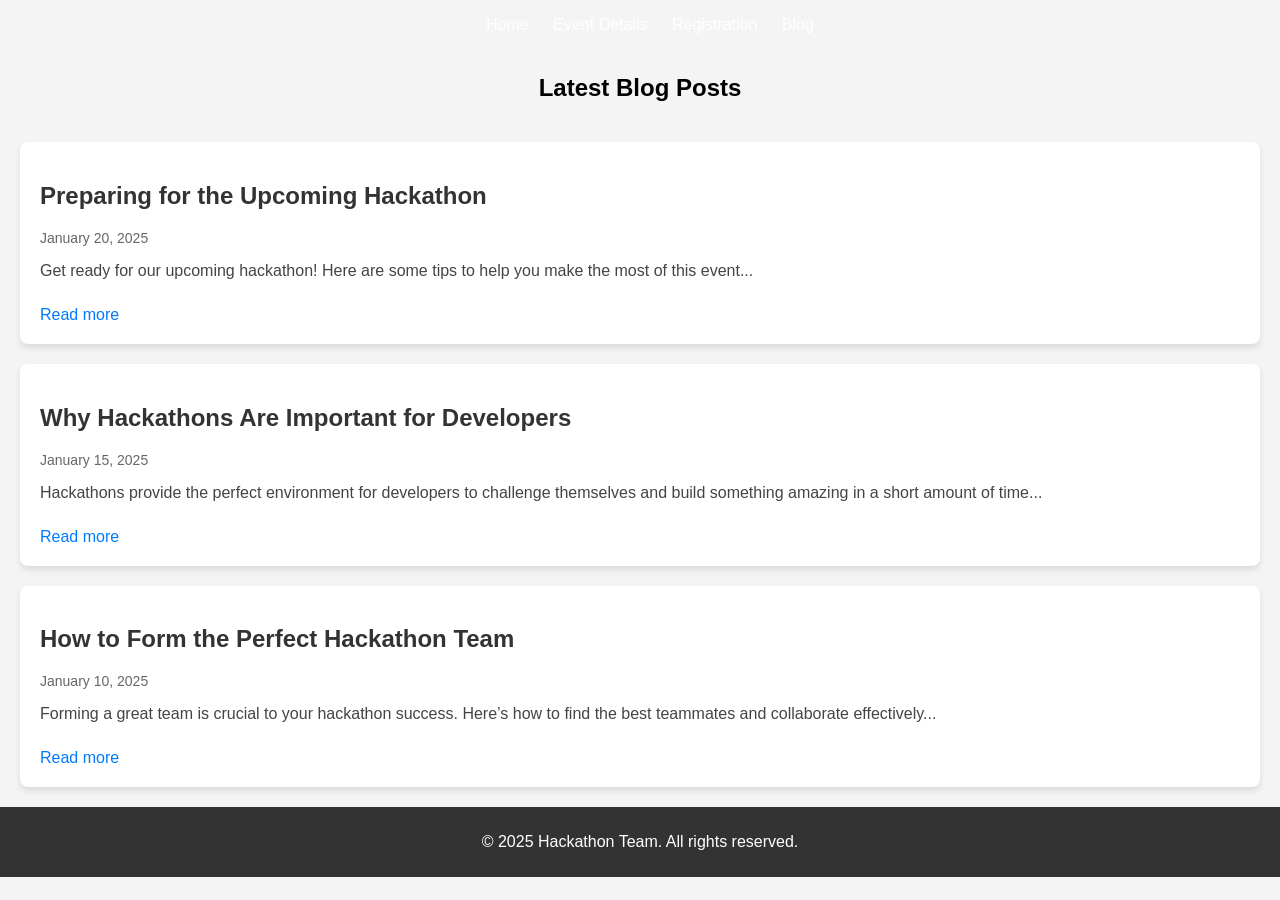
<file: HTML Files/blog.html>
<!DOCTYPE html>
<html lang="en">
<head>
    <meta charset="UTF-8">
    <meta name="viewport" content="width=device-width, initial-scale=1.0">
    <title>Hackathon Blog</title>
    <link rel="stylesheet" href="/CSS Files/blog.css">
</head>
<body>
    <header>
        <nav>
            <ul>
                <li><a href="#overview">Home</a></li>
                <li><a href="#event-details">Event Details</a></li>
                <li><a href="#registration">Registration</a></li>
                <li><a href="#blog">Blog</a></li>
            </ul>
        </nav>
    </header>

    <main>
        <section id="blog">
            <h1>Latest Blog Posts</h1>
            <article class="blog-post">
                <h2>Preparing for the Upcoming Hackathon</h2>
                <p class="date">January 20, 2025</p>
                <p class="content">Get ready for our upcoming hackathon! Here are some tips to help you make the most of this event...</p>
                <a href="/HTML Files/events.html" class="read-more">Read more</a>
            </article>

            <article class="blog-post">
                <h2>Why Hackathons Are Important for Developers</h2>
                <p class="date">January 15, 2025</p>
                <p class="content">Hackathons provide the perfect environment for developers to challenge themselves and build something amazing in a short amount of time...</p>
                <a href="post2.html" class="read-more">Read more</a>
            </article>

            <article class="blog-post">
                <h2>How to Form the Perfect Hackathon Team</h2>
                <p class="date">January 10, 2025</p>
                <p class="content">Forming a great team is crucial to your hackathon success. Here’s how to find the best teammates and collaborate effectively...</p>
                <a href="" class="read-more">Read more</a>
            </article>
        </section>
    </main>

    <footer>
        <p>&copy; 2025 Hackathon Team. All rights reserved.</p>
    </footer>

</body>
</html>
</file>
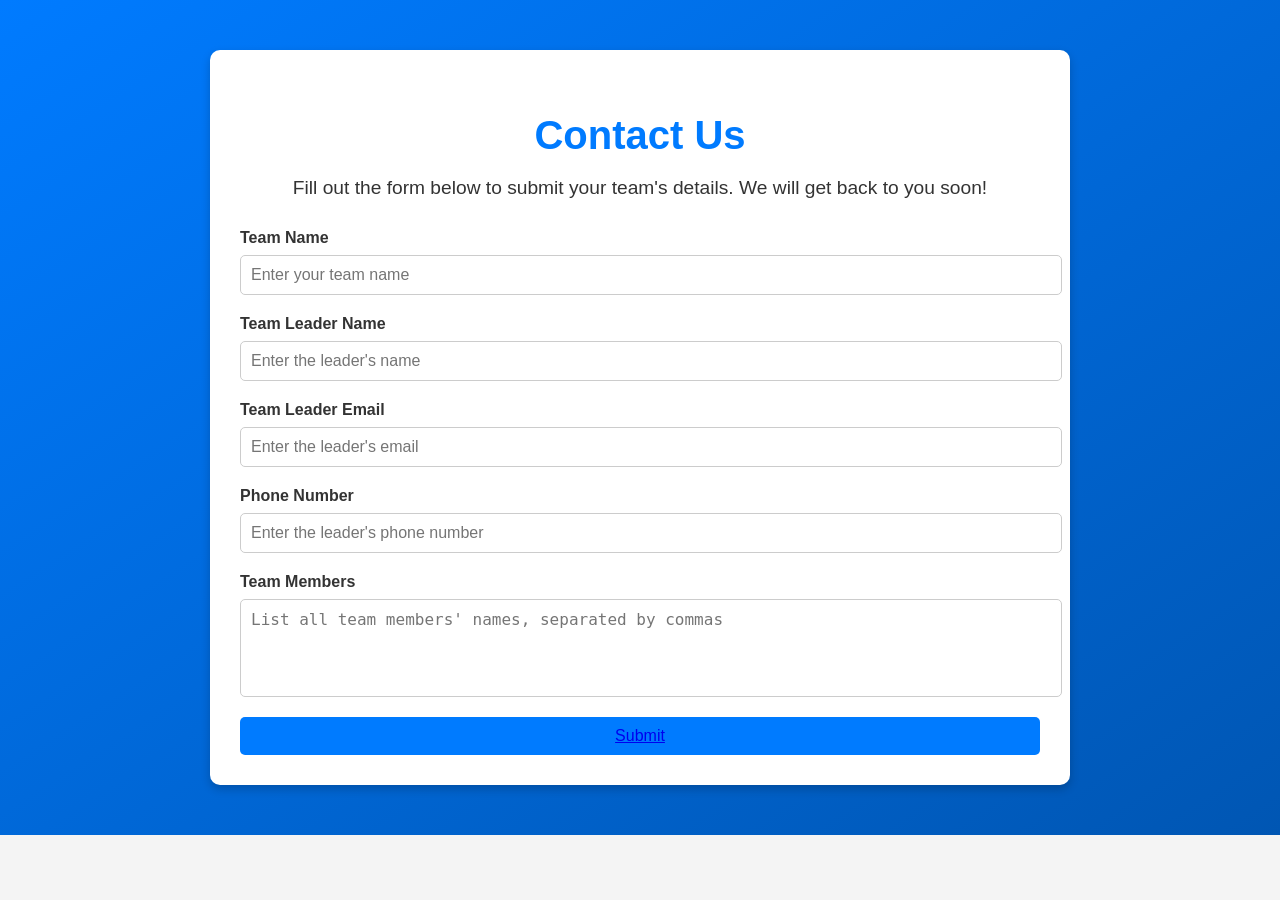
<file: HTML Files/contact.html>
<!DOCTYPE html>
<html lang="en">
<head>
  <meta charset="UTF-8">
  <meta name="viewport" content="width=device-width, initial-scale=1.0">
  <title>Contact Us</title>
  <link rel="stylesheet" href="/CSS Files/contact.css">
</head>
<body>
  <section class="contact-section">
    <div class="container">
      <h1 class="title">Contact Us</h1>
      <p class="description">Fill out the form below to submit your team's details. We will get back to you soon!</p>
      <form class="contact-form">
        <div class="form-group">
          <label for="team-name">Team Name</label>
          <input type="text" id="team-name" name="team-name" placeholder="Enter your team name" required>
        </div>
        <div class="form-group">
          <label for="leader-name">Team Leader Name</label>
          <input type="text" id="leader-name" name="leader-name" placeholder="Enter the leader's name" required>
        </div>
        <div class="form-group">
          <label for="email">Team Leader Email</label>
          <input type="email" id="email" name="email" placeholder="Enter the leader's email" required>
        </div>
        <div class="form-group">
          <label for="phone">Phone Number</label>
          <input type="tel" id="phone" name="phone" placeholder="Enter the leader's phone number" required>
        </div>
        <div class="form-group">
          <label for="members">Team Members</label>
          <textarea id="members" name="members" rows="4" placeholder="List all team members' names, separated by commas" required></textarea>
        </div>
        <button type="submit" class="btn-submit"><a href="./support.html">Submit</a> </button>
      </form>
    </div>
  </section>
</body>
</html>
</file>
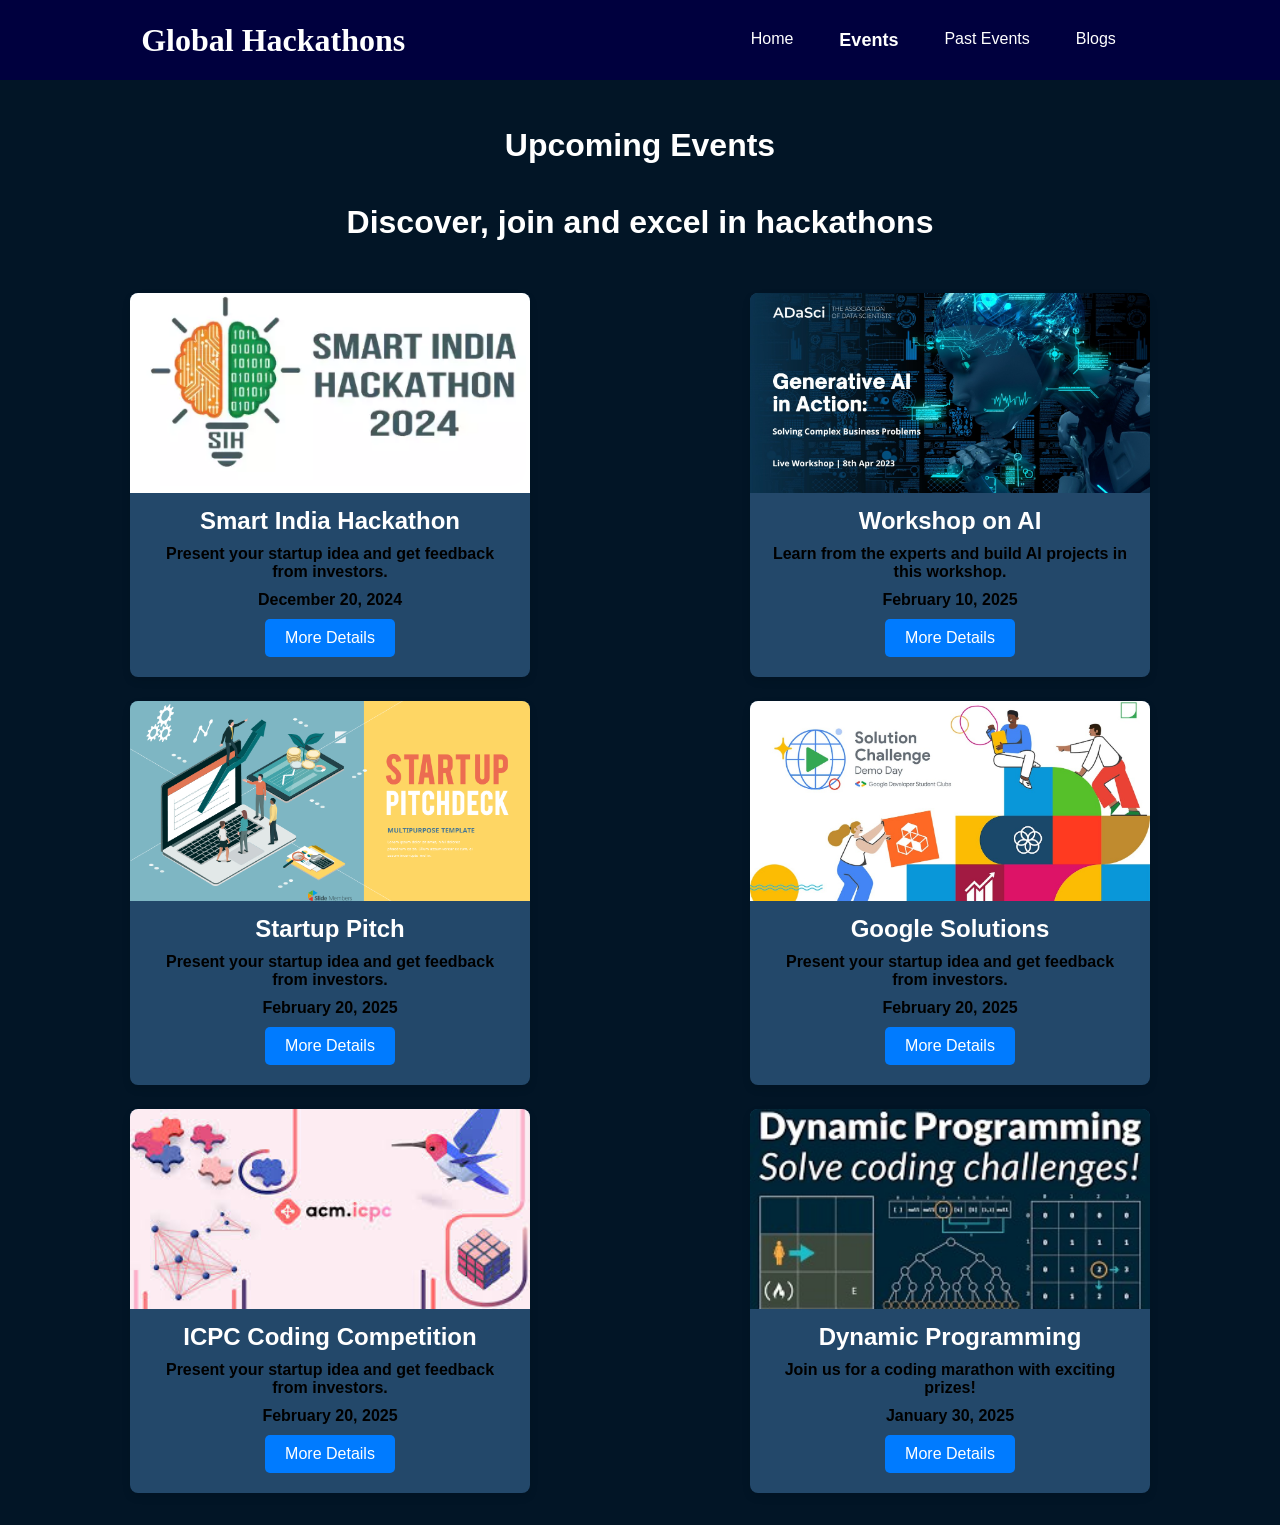
<file: HTML Files/events.html>
<!DOCTYPE html>
<html lang="en">
<head>
    <meta charset="UTF-8">
    <meta name="viewport" content="width=device-width, initial-scale=1.0">
    <title>Events - HackHub</title>
    <link rel="stylesheet" href="/CSS Files/events.css">
</head>
<body>
    <header>
        <nav>
            <div
            class="left"
            style="
              font-family:  'sans-serif';
              font-size: 2rem;
              font-weight: 700;
            "
          >
            Global Hackathons
          </div>
          <div class="right">
            <ul id="menu">
              <li><a href="index.html">Home</a></li>
              <li><a href="#" class="events"><b>Events</b></a></li>
              <li><a href="pastevents.html">Past Events</a></li>
              <li><a href="blog.html">Blogs</a></li>
           
            <!-- <ul id="signup">
              <b class="signin"><a href="/colorlib-regform-7/signin.html">Sign In</a></b>
              <b class="signup"><a href="/colorlib-regform-7/signup.html">Sign up</a></b>
          </ul> -->
        </ul>
          </div>
        </nav>
      </header>
    <div class="back">
        <section class="events-section" id="events">
            <h1>Upcoming Events</h1>
            <h3>Discover, join and excel in hackathons</h3>
            <div class="Back">
                <div class="events-container">
                    <div class="event-card">
                        <img src="/Images/SIH12.png" alt="Event 4">
                        <h3> Smart India Hackathon</h3>
                      <b>  <p>Present your startup idea and get feedback from investors.</p></b>
                        <span class="date">December 20, 2024</span>
                        <button class="more-details-btn">More Details</button>
                    </div>

                    <div class="event-card">
                        <img src="/Images/genai.jpeg" alt="Event 2">
                        <h3> Workshop on AI</h3>
                       <b> <p>Learn from the experts and build AI projects in this workshop.</p></b>
                        <span class="date">February 10, 2025</span>
                        <button class="more-details-btn">More Details</button>
                    </div>

                    <div class="event-card">
                        <img src="/Images/startup.jpeg" alt="Event 3">
                        <h3> Startup Pitch</h3>
                        <b><p>Present your startup idea and get feedback from investors.</p></b>
                        <span class="date">February 20, 2025</span>
                        <button class="more-details-btn">More Details</button>
                    </div>
                    <div class="event-card">
                        <img src="/Images/gGDg.jpeg" alt="Event 4">
                        <h3> Google Solutions</h3>
                       <b> <p>Present your startup idea and get feedback from investors.</p></b>
                        <span class="date">February 20, 2025</span>
                        <button class="more-details-btn">More Details</button>
                    </div>
                    <div class="event-card">
                        <img src="/Images/icpc.jpeg" alt="Event 4">
                        <h3> ICPC Coding Competition</h3>
                       <b> <p>Present your startup idea and get feedback from investors.</p></b>
                        <span class="date">February 20, 2025</span>
                        <button class="more-details-btn">More Details</button>
                    </div>
                    <div class="event-card">
                        <img src="/Images/dynamic.jpeg" alt="Event 1">
                        <h3> Dynamic Programming</h3>
                       <b> <p>Join us for a coding marathon with exciting prizes!</p></b>
                        <span class="date">January 30, 2025</span>
                        <button class="more-details-btn">More Details</button>

                    </div>
                </div>
            </div>
        </section>
    </div>
</body>
</html>
</file>
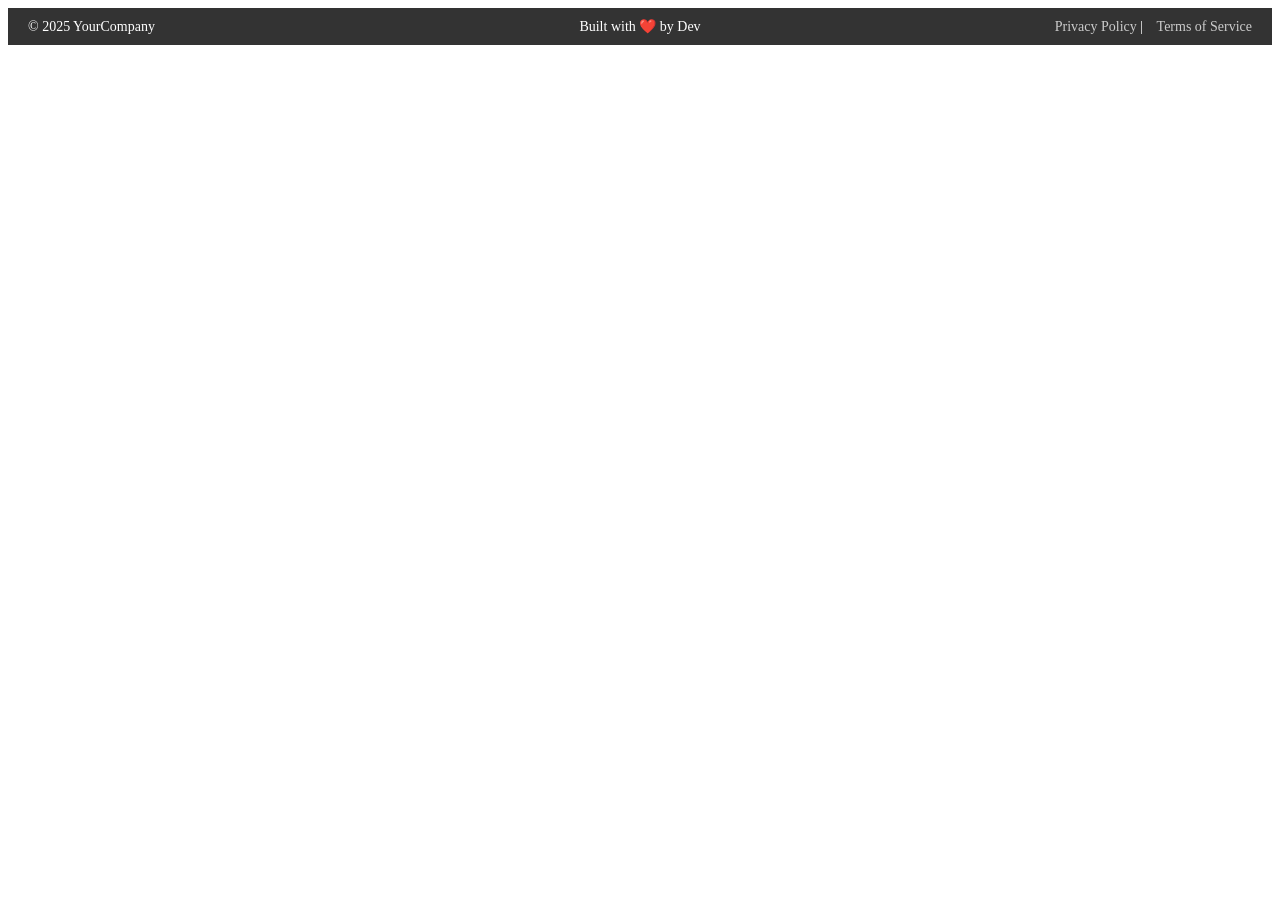
<file: HTML Files/footer.html>
<!DOCTYPE html>
<html lang="en">
<head>
   <meta charset="UTF-8">
   <meta name="viewport" content="width=device-width, initial-scale=1.0">
   <title>FOOTER</title>
   <link rel="stylesheet" href="/CSS Files/footer.css">
</head>
<body>
   <footer class="footer">
       <div class="footer-section left">© 2025 YourCompany</div>
       <div class="footer-section center">Built with ❤️ by Dev</div>
       <div class="footer-section right">
         <a href="#">Privacy Policy</a> | <a href="#">Terms of Service</a>
       </div>
     </footer>
     
</body>
</html>
</file>
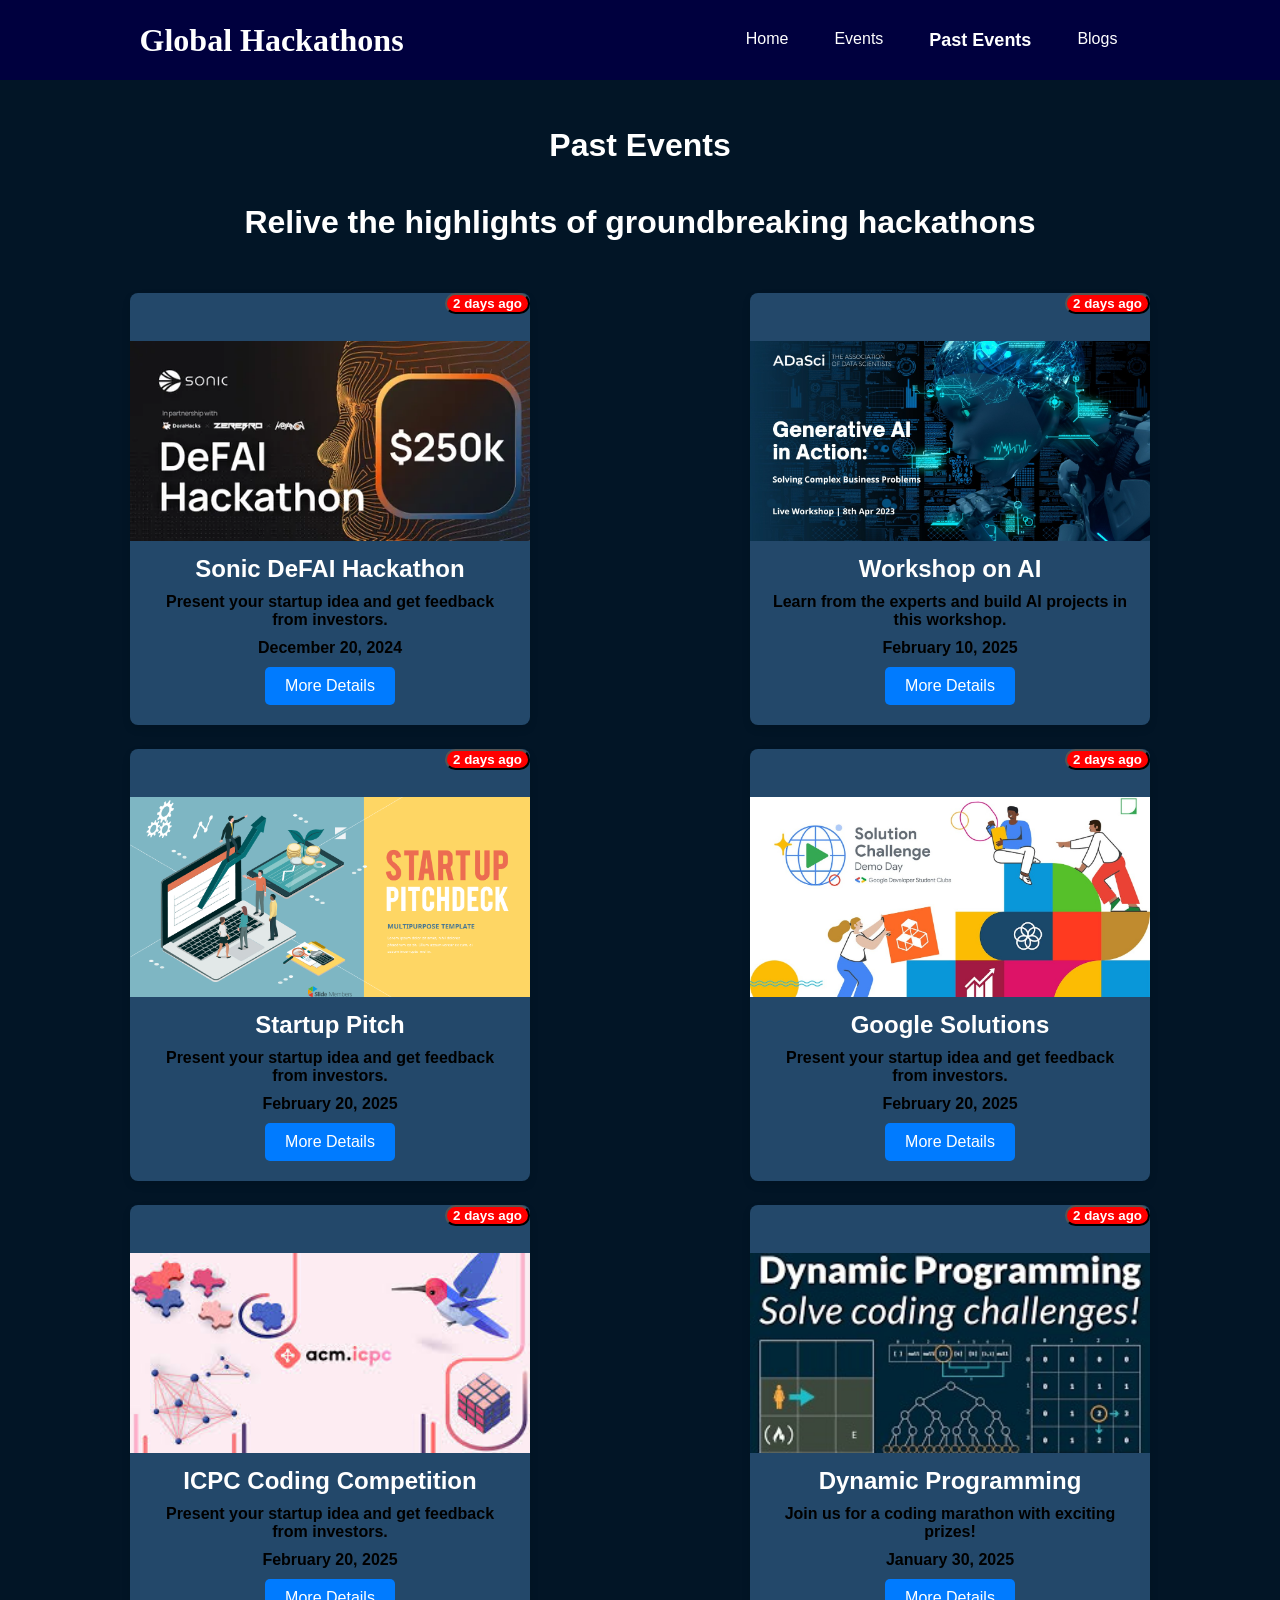
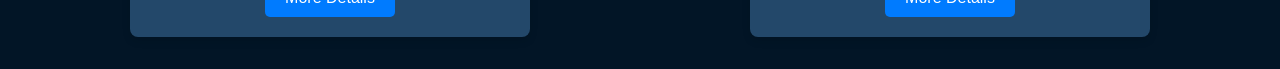
<file: HTML Files/pastevents.html>
<!DOCTYPE html>
<html lang="en">
<head>
    <meta charset="UTF-8">
    <meta name="viewport" content="width=device-width, initial-scale=1.0">
    <title>Past Events - HackHub</title>
    <link rel="stylesheet" href="/CSS Files/pastevents.css">
</head>
<body>
    <header>
        <nav>
            <div
            class="left"
            style="
              font-family:  'sans-serif';
              font-size: 2rem;
              font-weight: 700;
            "
          >
            Global Hackathons
          </div>
          <div class="right">
            <ul id="menu">
              <li class="active"><a href="./index.html">Home</a></li>
              <li><a href="events.html">Events</a></li>
              <li><a href="#" class="pastevents"><b>Past Events</b></a></li>
              <li><a href="./blog.html">Blogs</a></li>
            </ul>
            <!-- <ul id="signup">
                <b class="signin"><a href="/colorlib-regform-7/signin.html">Sign In</a></b>
                <b class="signup"><a href="/colorlib-regform-7/signup.html">Sign up</a></b>
            </ul> -->
          </div>
        </nav>
      </header>
    <div class="back">
        <section class="events-section" id="events">
            <h1>Past Events</h1>
            <h3>Relive the highlights of groundbreaking hackathons</h3>
            <div class="Back">
                <div class="events-container">
                    <div class="event-card" id="event-card1">
                        <span class="button">
                            <button class="pastdate"><b>2 days ago</b></button>
                        </span>
                        <img src="/Images/soni defai.webp" alt="Event 4">
                        <h3>Sonic DeFAI Hackathon</h3>
                        <b><p>Present your startup idea and get feedback from investors.</p></b>
                        <span class="date">December 20, 2024</span>
                        <button class="more-details-btn">More Details</button>
                    </div>
                    

                    <div class="event-card" id="event-card2">
                        <span class="button">
                            <button class="pastdate"><b>2 days ago</b></button>
                        </span>
                        <img src="/Images/genai.jpeg" alt="Event 2">
                        <h3> Workshop on AI</h3>
                       <b> <p>Learn from the experts and build AI projects in this workshop.</p></b>
                        <span class="date">February 10, 2025</span>
                        <button class="more-details-btn">More Details</button>
                    </div>

                    <div class="event-card" id="event-card3">
                        <span class="button">
                            <button class="pastdate"><b>2 days ago</b></button>
                        </span>
                        <img src="/Images/startup.jpeg" alt="Event 3">
                        <h3> Startup Pitch</h3>
                        <b><p>Present your startup idea and get feedback from investors.</p></b>
                        <span class="date">February 20, 2025</span>
                        <button class="more-details-btn">More Details</button>
                    </div>
                    <div class="event-card" id="event-card4">
                        <span class="button">
                            <button class="pastdate"><b>2 days ago</b></button>
                        </span>
                        <img src="/Images/gGDg.jpeg" alt="Event 4">
                        <h3> Google Solutions</h3>
                       <b> <p>Present your startup idea and get feedback from investors.</p></b>
                        <span class="date">February 20, 2025</span>
                        <button class="more-details-btn">More Details</button>
                    </div>
                    <div class="event-card" id="event-card5">
                        <span class="button">
                            <button class="pastdate"><b>2 days ago</b></button>
                        </span>
                        <img src="/Images/icpc.jpeg" alt="Event 4">
                        <h3> ICPC Coding Competition</h3>
                       <b> <p>Present your startup idea and get feedback from investors.</p></b>
                        <span class="date">February 20, 2025</span>
                        <button class="more-details-btn">More Details</button>
                    </div>
                    <div class="event-card" id="event-card6">
                        <span class="button">
                            <button class="pastdate"><b>2 days ago</b></button>
                        </span>
                        <img src="/Images/dynamic.jpeg" alt="Event 1">
                        <h3> Dynamic Programming</h3>
                       <b> <p>Join us for a coding marathon with exciting prizes!</p></b>
                        <span class="date">January 30, 2025</span>
                        <button class="more-details-btn">More Details</button>

                    </div>
                </div>
            </div>
        </section>
    </div>

</body>
</html>
</file>
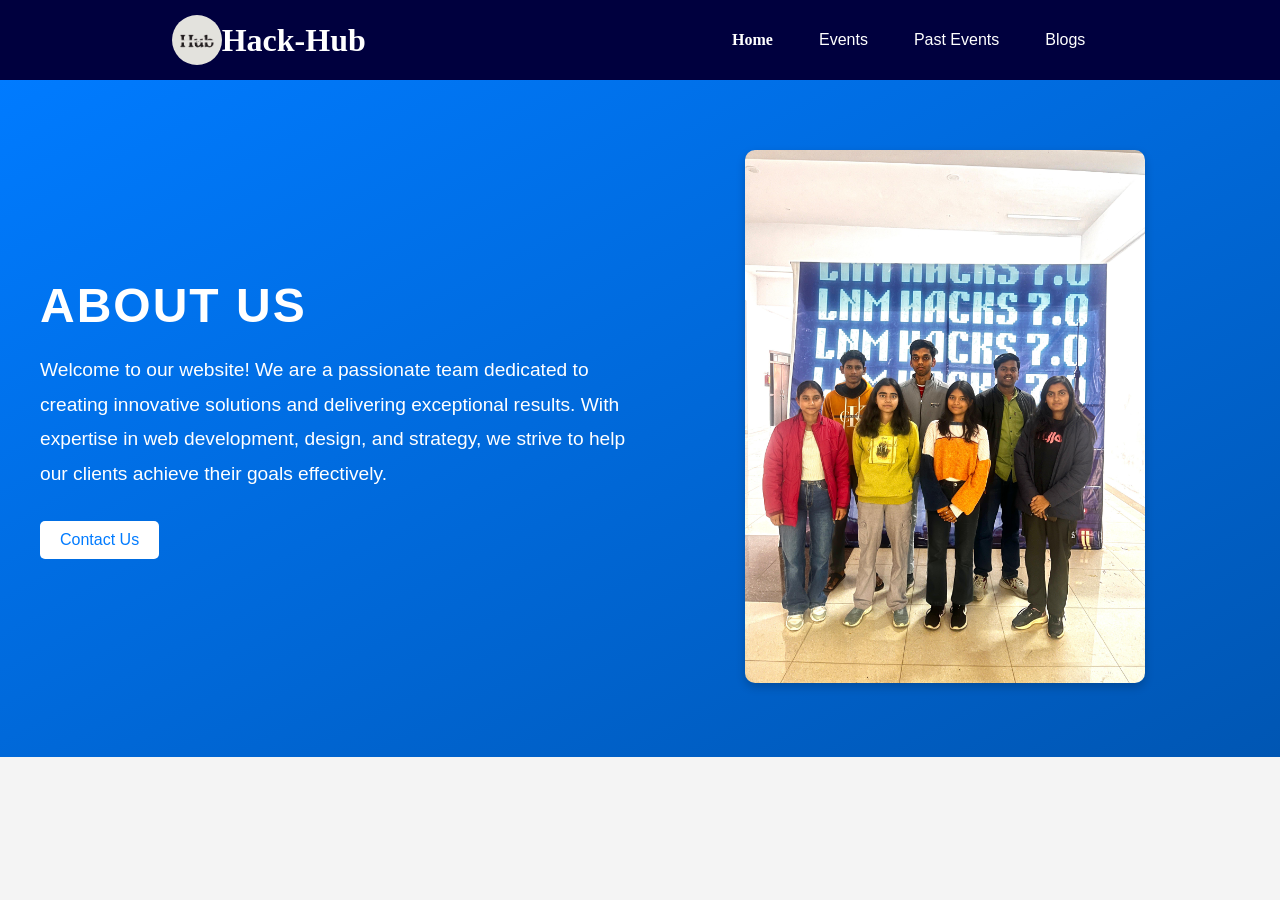
<file: HTML Files/support.html>
<!DOCTYPE html>
<html lang="en">
  <head>
    <meta charset="UTF-8" />
    <meta name="viewport" content="width=device-width, initial-scale=1.0" />
    <title>Support - HackHub</title>
    <link rel="stylesheet" href="/CSS Files/support.css" />
  </head>
  <body>
    <header>
      <nav>
        <div
          class="left"
          style="
            font-family: 'Poppins', 'sans-serif';
            font-size: 2rem;
            font-weight: 700;
          "
        >
          <img src="/Images/teamlogo.jpg" alt="logo" id="teamlogo" />Hack-Hub
        </div>
        <div class="right">
          <ul id="menu">
            <li>
              <a
                href="index.html"
                class="overview"
                style="font-family: 'Poppins', 'sans-serif'; font-size: 1rem"
                ><b>Home</b></a
              >
            </li>
            <li><a href="./events.html">Events</a></li>
            <li><a href="./pastevents.html">Past Events</a></li>
            <li><a href="./blog.html">Blogs</a></li>
          </ul>
        </div>
      </nav>
    </header>
    <section class="about-section">
        <div class="container">
          <div class="about-content">
            <h1 class="title">About Us</h1>
            <p class="description">
              Welcome to our website! We are a passionate team dedicated to creating innovative solutions and delivering exceptional results. 
              With expertise in web development, design, and strategy, we strive to help our clients achieve their goals effectively.
            </p>
            <a href="./contact.html" class="btn-primary">Contact Us</a>
          </div>
          <div class="about-image">
            <img  src="/Images/TeamImage.jpg" alt="About Us">
          </div>
        </div>
      </section>
  </body>
</html>
</file>
<file: CSS Files/blog.css>
/* styles.css */
body {
    font-family: Arial, sans-serif;
    margin: 0;
    padding: 0;
    background-color: #f4f4f4;
}

nav ul {
    list-style-type: none;
    text-align: center;
}

nav ul li {
    display: inline;
    margin-right: 20px;
}

nav ul li a {
    color: white;
    text-decoration: none;
}

h1 {
    text-align: center;
    padding: 20px 0;
}
    
.blog-post {
    background-color: white;
    padding: 20px;
    margin: 20px;
    border-radius: 8px;
    box-shadow: 0 4px 6px rgba(0, 0, 0, 0.1);
}

.blog-post h2 {
    font-size: 24px;
    color: #333;
}

.blog-post .date {
    font-size: 14px;
    color: #666;
}

.blog-post .content {
    font-size: 16px;
    color: #444;
}

.read-more {
    display: inline-block;
    margin-top: 10px;
    color: #007bff;
    text-decoration: none;
}

.read-more:hover {
    text-decoration: underline;
}

footer {
    background-color: #333;
    color: white;
    text-align: center;
    padding: 10px 0;
}
</file>
<file: CSS Files/contact.css>
/* Global Styles */
body {
    font-family: 'Arial', sans-serif;
    margin: 0;
    padding: 0;
    box-sizing: border-box;
    background-color: #f4f4f4;
  }
  
  /* Contact Section */
  .contact-section {
    background: linear-gradient(to bottom right, #007bff, #0056b3);
    color: white;
    padding: 50px 20px;
    text-align: center;
  }
  
  .container {
    max-width: 800px;
    margin: 0 auto;
    background: white;
    border-radius: 10px;
    padding: 30px;
    box-shadow: 0 4px 10px rgba(0, 0, 0, 0.2);
    color: #333;
  }
  
  .title {
    font-size: 2.5rem;
    margin-bottom: 10px;
    color: #007bff;
  }
  
  .description {
    font-size: 1.2rem;
    margin-bottom: 30px;
  }
  
  /* Form Styling */
  .contact-form {
    display: flex;
    flex-direction: column;
    gap: 20px;
  }
  
  .form-group {
    display: flex;
    flex-direction: column;
    text-align: left;
  }
  
  label {
    font-weight: bold;
    margin-bottom: 8px;
    font-size: 1rem;
  }
  
  input,
  textarea {
    padding: 10px;
    font-size: 1rem;
    border: 1px solid #ccc;
    border-radius: 5px;
    width: 100%;
    outline: none;
    transition: border-color 0.3s ease-in-out;
  }
  
  input:focus,
  textarea:focus {
    border-color: #007bff;
  }
  
  textarea {
    resize: none;
  }
  
  .btn-submit {
    padding: 10px 20px;
    background-color: #007bff;
    color: white;
    border: none;
    border-radius: 5px;
    font-size: 1rem;
    cursor: pointer;
    transition: all 0.3s ease-in-out;
  }
  
  .btn-submit:hover {
    background-color: #0056b3;
    transform: scale(1.05);
  }
  
  /* Responsive Design */
  @media (max-width: 600px) {
    .title {
      font-size: 2rem;
    }
  
    .description {
      font-size: 1rem;
    }
  
    input,
    textarea {
      font-size: 0.9rem;
    }
  
    .btn-submit {
      font-size: 0.9rem;
    }
  }
</file>
<file: CSS Files/events.css>
body {
    font-family: Arial, sans-serif;
    margin: 0;
    padding: 0;
    background-color: #f4f4f9;
}

nav {
    display: flex;
    justify-content: space-around;
    align-items: center;
    height: 80px;
    background-color: rgb(0, 0, 62);
  }
  .left {
    color: white;
    font-size: 1.5rem;
    display: flex;
    justify-content: center;
    align-items: center;
  }
  .left img {
    width: 65px;
    height: 65px;
    border-radius: 45px;
    margin-top: 16px;
    margin-bottom: 13px;
  }
  nav ul {
    display: flex;
    justify-content: center;
  }
  nav ul li {
    list-style: none;
    margin: 0 23px;
    cursor: pointer;
  }
  nav ul li a {
    text-decoration: none;
    color: white;
  }
  /* nav ul li a:hover {
    color: rgb(173, 173, 194);
    font-size: 0.97rem;
  } */

h1 {
    text-align: center;
    margin-bottom: 40px ;
    font-size: 2rem;
    color: #333;
    color: white;
}

h3 {
    text-align: center;
    margin: 40px 0;
    font-size: 2rem;
    color: #333;
    color: white;
}

.back {
    background-color: #021526;
        
}
.events-section {
    padding: 20px;
}

.events-container {
    display: flex;
    justify-content: space-around;
    flex-wrap: wrap;
}

.event-card {
    background-color: #23486A;
    border-radius: 8px;
    box-shadow: 0 4px 8px rgba(0, 0, 0, 0.1);
    width: 400px;
    margin: 12px;
    overflow: hidden;
    text-align: center;
    transition: transform 0.3s ease;
}

.event-card img {
    width: 100%;
    height: 200px;
    object-fit: cover;
}

.event-card h3 {
    font-size: 1.5rem;
    margin: 10px 0;
}

.event-card p {
    font-size: 1rem;
    margin: 10px 20px;
    color: black;
}

.date {
    display: block;
    margin: 10px 0;
    font-weight: bold;
    color: black;
}

.more-details-btn {
    background-color: #007BFF;
    color: white;
    border: none;
    padding: 10px 20px;
    cursor: pointer;
    margin-bottom: 20px;
    font-size: 1rem;
    border-radius: 5px;
    transition: background-color 0.3s;
}

.more-details-btn:hover {
    background-color: #0056b3;
}

.event-card:hover {
    transform: scale(1.05);
}

.events{
    font-size: large;
}

#menu a {
    position: relative; /* Ensures that the pseudo-element positions correctly */
}

#menu a::after {
    content: "";
    position: absolute;
    bottom: -5px;
    left: 0;
    width: 100%;
    height: 2px;
    background-color: white;
    transform: scaleX(0);
    transform-origin: left;
    transition: transform 0.3s ease;
}

#menu a:hover::after {
    transform: scaleX(1); /* Display the underline on hover */
}

*mohit navbar*/
#signup a{
  color: white;
  text-decoration: none;
  /* border: 2px solid black; */
  /* margin-left: 13rem; */
}

#signup{
  margin-left: 2rem;
  margin-right: -8rem;
  
}

.signin{
  margin-right: 2rem;
}

#signup a{
    color: white;
    text-decoration: none;
}
</file>
<file: CSS Files/footer.css>
/* Footer styling */
 .footer {
    display: flex;
    justify-content: space-between; /* Aligns sections left, center, and right */
    align-items: center; /* Vertically aligns items */
    padding: 10px 20px;
    background-color: #333;
    color: white;
    font-size: 14px;
  }
  
  /* Footer sections */
  .footer-section {
    flex: 1; /* Ensures equal space distribution */
  }
  
  .footer-section.center {
    text-align: center; /* Centers the content */
  }
  
  .footer-section.right {
    text-align: right; /* Right-aligns the content */
  }
  
  /* Links in the footer */
  .footer-section.right a {
    color: #ccc;
    text-decoration: none;
    margin-left: 10px;
  }
  
  .footer-section.right a:hover {
    color: #fff;
    text-decoration: underline;
  }
</file>
<file: CSS Files/pastevents.css>
body {
    font-family: Arial, sans-serif;
    margin: 0;
    padding: 0;
    background-color: #f4f4f9;
}

nav {
    display: flex;
    justify-content: space-around;
    align-items: center;
    height: 80px;
    background-color: rgb(0, 0, 62);
  }
  .left {
    color: white;
    font-size: 1.5rem;
  }
  nav ul {
    display: flex;
    justify-content: center;
  }
  nav ul li {
    list-style: none;
    margin: 0 23px;
    cursor: pointer;
  }
  nav ul li a {
    text-decoration: none;
    color: white;
  }
  /* nav ul li a:hover {
    color: rgb(173, 173, 194);
    font-size: 0.97rem;
  } */

h1 {
    text-align: center;
    margin-bottom: 40px ;
    font-size: 2rem;
    color: #333;
    color: white;
}

h3 {
    text-align: center;
    margin: 40px 0;
    font-size: 2rem;
    color: #333;
    color: white;
}

.back {
    background-color: #021526;
        
}
.events-section {
    padding: 20px;
}

.events-container {
    display: flex;
    justify-content: space-around;
    flex-wrap: wrap;
}

.event-card {
    background-color: #23486A;
    border-radius: 8px;
    box-shadow: 0 4px 8px rgba(0, 0, 0, 0.1);
    width: 400px;
    margin: 12px;
    overflow: hidden;
    text-align: center;
    transition: transform 0.3s ease;
}

.button {
    display: flex;
    justify-content: flex-end;
    /* padding: 10px; */
}

.pastdate{
    border-radius: 1rem;
    color: white;
    background-color: red;
}

.event-card img{
    margin-top: 3vh;
}

.event-card img {
    width: 100%;
    height: 200px;
    object-fit: cover;
}

.event-card h3 {
    font-size: 1.5rem;
    margin: 10px 0;
}

.event-card p {
    font-size: 1rem;
    margin: 10px 20px;
    color: black;
}

.date {
    display: block;
    margin: 10px 0;
    font-weight: bold;
    color: black;
}

.more-details-btn {
    background-color: #007BFF;
    color: white;
    border: none;
    padding: 10px 20px;
    cursor: pointer;
    margin-bottom: 20px;
    font-size: 1rem;
    border-radius: 5px;
    transition: background-color 0.3s;
}

.more-details-btn:hover {
    background-color: #0056b3;
}

.event-card:hover {
    transform: scale(1.05);
}

.right{
    display: flex;
}

#signup a{
    color: white;
    text-decoration: none;
    /* border: 2px solid black; */
    /* margin-left: 13rem; */
}

#signup{
    margin-left: 2rem;
    margin-right: -8rem;
}

.signin{
    margin-right: 2rem;
}

#menu a {
    position: relative; /* Ensures that the pseudo-element positions correctly */
}

#menu a::after {
    content: "";
    position: absolute;
    bottom: -5px;
    left: 0;
    width: 100%;
    height: 2px;
    background-color: white;
    transform: scaleX(0);
    transform-origin: left;
    transition: transform 0.3s ease;
}

#menu a:hover::after {
    transform: scaleX(1); /* Display the underline on hover */
}


.pastevents{
    font-size: large;
}
.left img {
    width: 65px;
    height: 65px;
    border-radius: 45px;
    opacity: 80%;
    margin-top: 16px;
    margin-bottom: 30px;
}

.left {
    color: white;
    font-size: 1.5rem;
    display: flex;
    justify-content: center;
    align-items: center;
}
</file>
<file: CSS Files/support.css>
* {
    margin: 0;
    padding: 0;
  }
  body {
   
    color: white;
    font-family: "Poppins", sans-serif;
  }
  nav {
    display: flex;
    justify-content: space-around;
    align-items: center;
    height: 80px;
    background-color: rgb(0, 0, 62);
  }
  .left {
    color: white;
    font-size: 1.5rem;
    display: flex;
    justify-content: center;
    align-items: center;
  }
  nav ul {
    display: flex;
    justify-content: center;
  }
  nav ul li {
    list-style: none;
    margin: 0 23px;
    cursor: pointer;
  }
  nav ul li a {
    text-decoration: none;
    color: white;
  }
  nav ul li a:hover {
    color: rgb(173, 173, 194);
    font-size: 0.97rem;
  }
  #teamlogo{
    width: 50px;
    height: 50px;
    border-radius: 50%;
  }

  /* Global Styles */
body {
    font-family: 'Arial', sans-serif;
    margin: 0;
    padding: 0;
    box-sizing: border-box;
    background-color: #f4f4f4;
  }
  
  .container {
    max-width: 1200px;
    margin: 0 auto;
    padding: 20px;
    display: flex;
    align-items: center;
    justify-content: space-between;
    gap: 20px;
    flex-wrap: wrap;
  }
  
  /* About Section Styles */
  .about-section {
    padding: 50px 20px;
    background: linear-gradient(to bottom right, #007bff, #0056b3);
    color: #fff;
  }
  
  .about-content {
    flex: 1;
    max-width: 600px;
    animation: fadeIn 1.5s ease-in-out;
  }
  
  .title {
    font-size: 3rem;
    margin-bottom: 20px;
    text-transform: uppercase;
    letter-spacing: 2px;
  }
  
  .description {
    font-size: 1.2rem;
    line-height: 1.8;
    margin-bottom: 30px;
  }
  
  .btn-primary {
    display: inline-block;
    padding: 10px 20px;
    font-size: 1rem;
    text-decoration: none;
    color: #007bff;
    background-color: #fff;
    border-radius: 5px;
    transition: all 0.3s ease-in-out;
  }
  
  .btn-primary:hover {
    background-color: #0056b3;
    color: #fff;
    transform: scale(1.1);
  }
  
  /* About Image Styles */
  .about-image {
    flex: 1;
    text-align: center;
  }
  
  .about-image img {
    width: 100%;
    max-width: 400px;
    border-radius: 10px;
    box-shadow: 0 4px 10px rgba(0, 0, 0, 0.2);
    animation: slideIn 1.5s ease-in-out;
  }
  
  /* Animations */
  @keyframes fadeIn {
    from {
      opacity: 0;
      transform: translateY(20px);
    }
    to {
      opacity: 1;
      transform: translateY(0);
    }
  }
  
  @keyframes slideIn {
    from {
      opacity: 0;
      transform: translateX(-50px);
    }
    to {
      opacity: 1;
      transform: translateX(0);
    }
  }
  
  /* Responsive Design */
  @media (max-width: 768px) {
    .container {
      flex-direction: column;
      text-align: center;
    }
  
    .about-content {
      max-width: 100%;
    }
  
    .about-image img {
      max-width: 80%;
    }
  }
</file>
